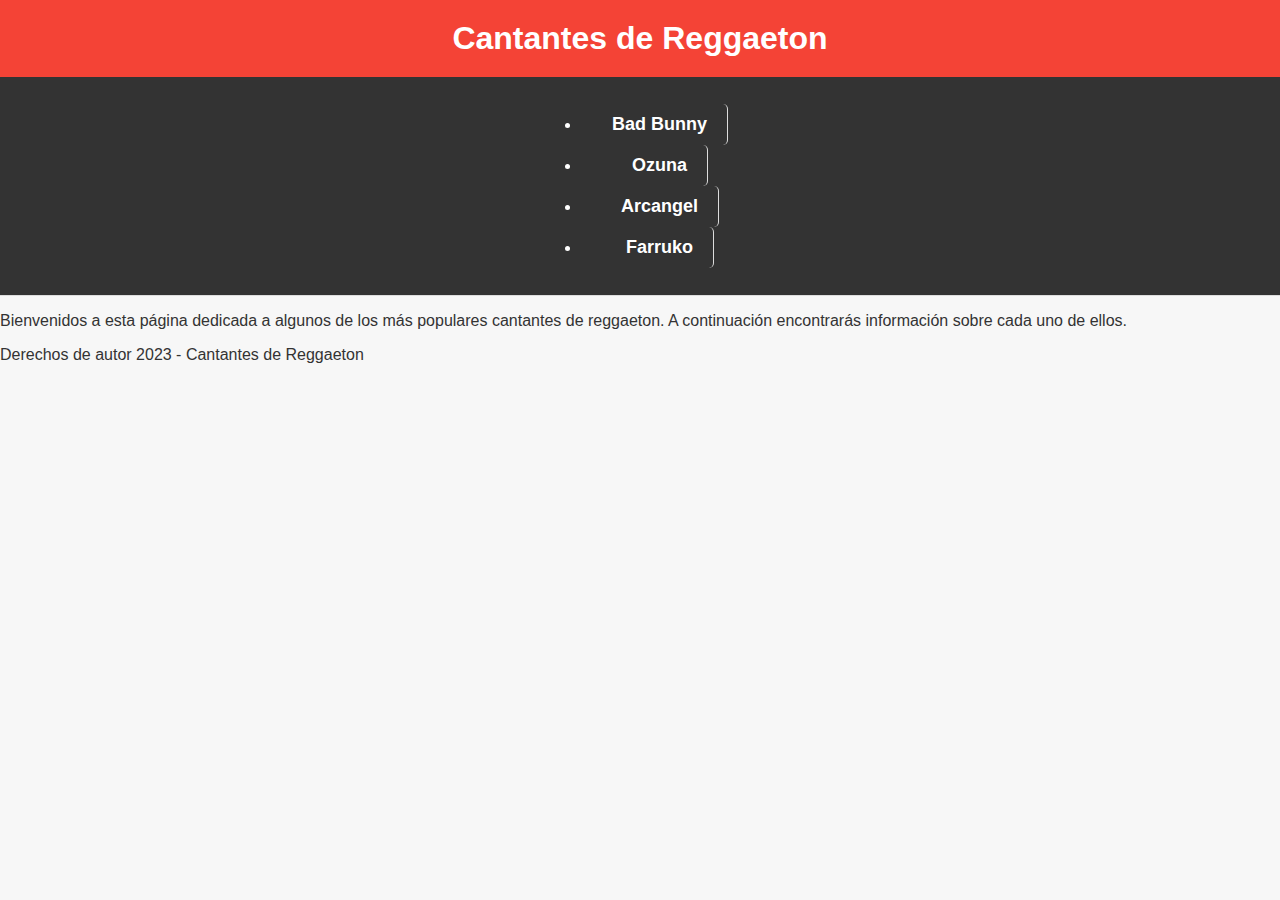
<file: index.html>
<!DOCTYPE html>
<html lang="es">
<head>
    <meta charset="UTF-8">
    <meta name="viewport" content="width=device-width, initial-scale=1.0">
    <title>Cantantes de Reggaeton</title>
    <link rel="stylesheet" href="styles.css">
</head>
<body>
    <header>
        <h1>Cantantes de Reggaeton</h1>
    </header>
    <nav>
        <ul>
            <li><a href="badbunny.html">Bad Bunny</a></li>
            <li><a href="ozuna.html">Ozuna</a></li>
            <li><a href="arcangel.html">Arcangel</a></li>
            <li><a href="farruko.html">Farruko</a></li>
        </ul>   
    </nav>
    <main>
        <p>Bienvenidos a esta página dedicada a algunos de los más populares cantantes de reggaeton. A continuación encontrarás información sobre cada uno de ellos.</p>
    </main>
    <footer>
        <p>Derechos de autor 2023 - Cantantes de Reggaeton</p>
    </footer>
</body>
</html>
</file>
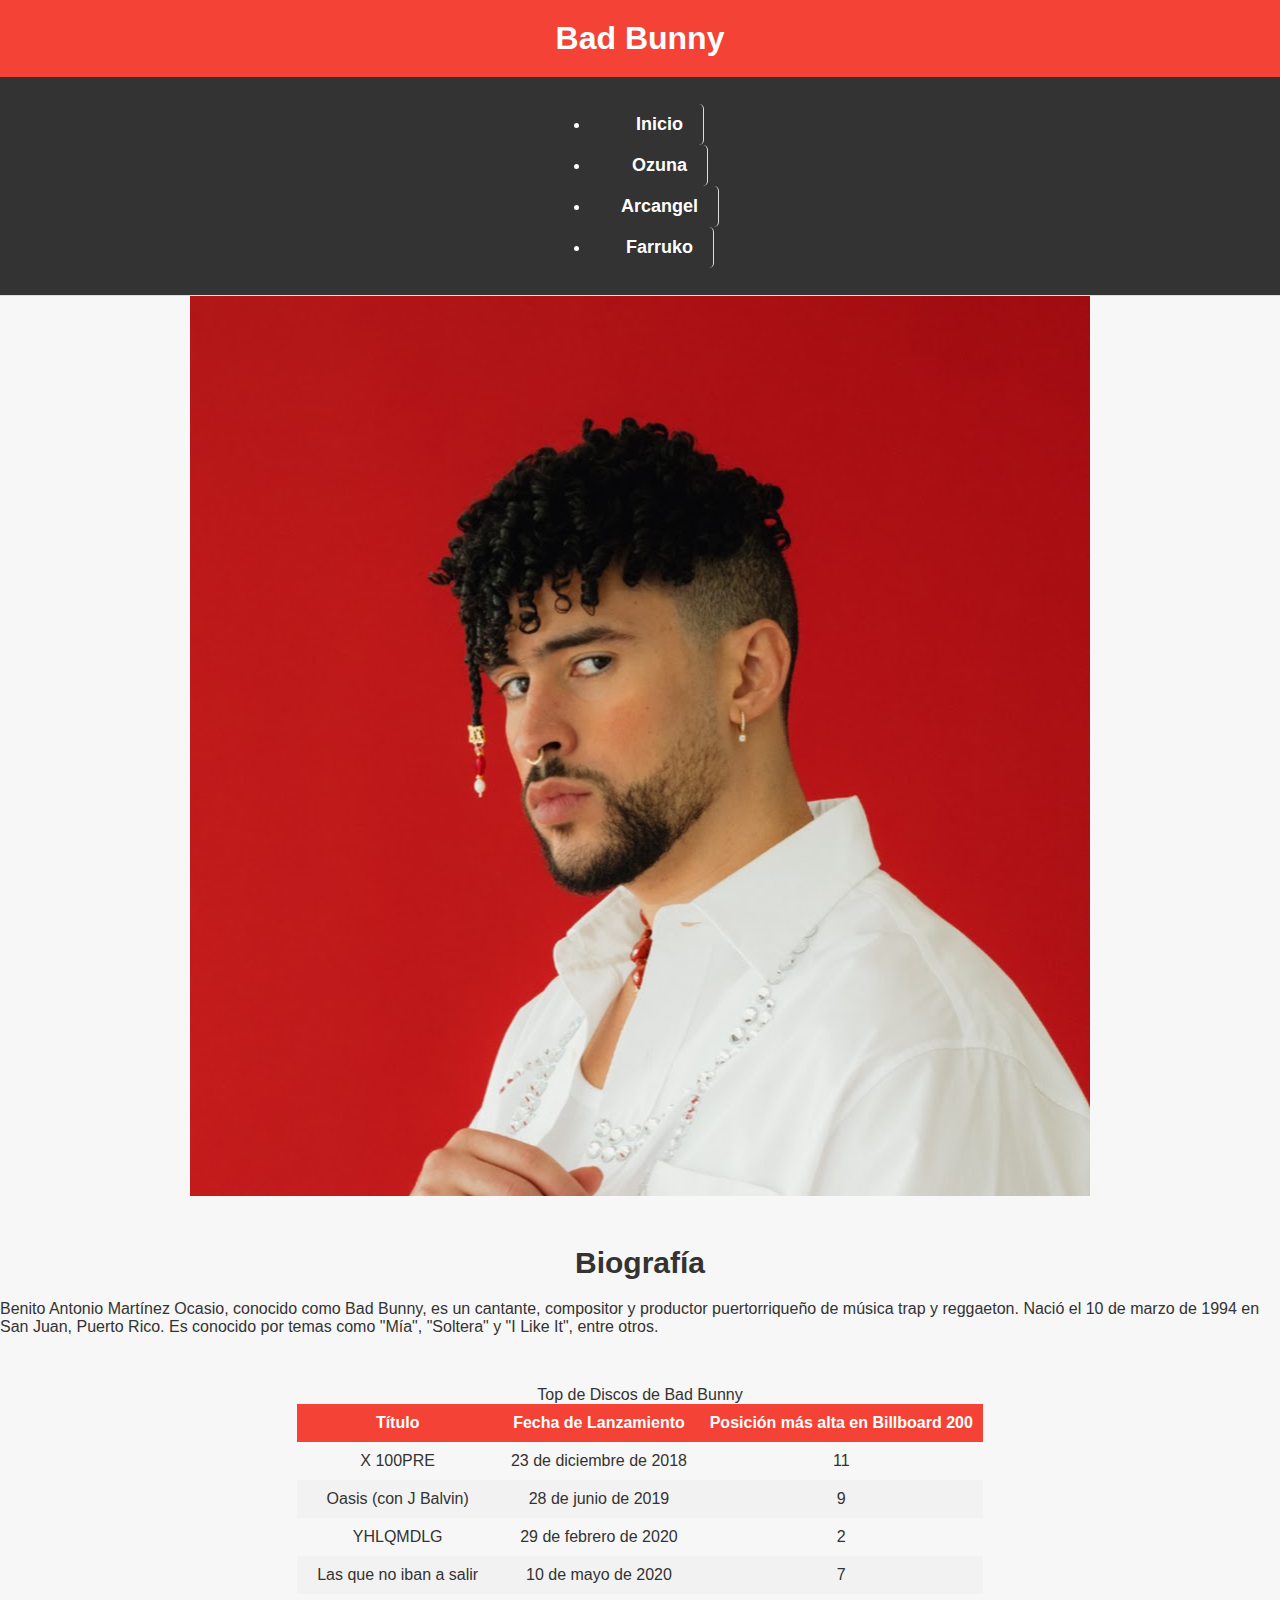
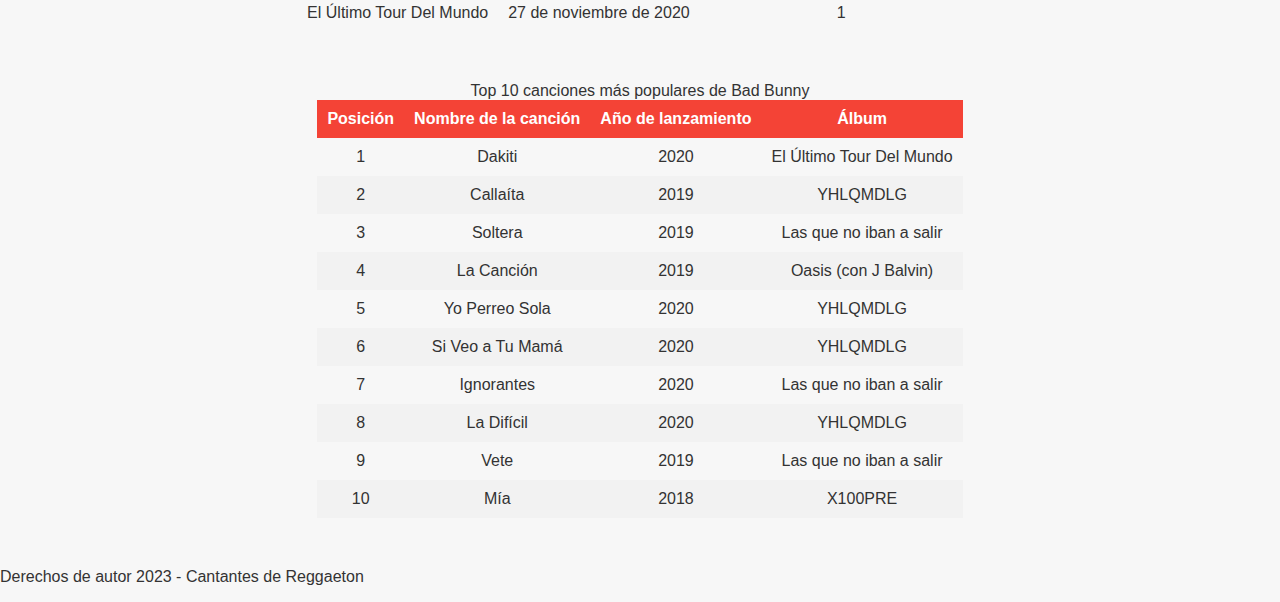
<file: badbunny.html>
<!DOCTYPE html>
<html lang="en">
<head>
	<meta charset="UTF-8">
	<meta name="viewport" content="width=device-width, initial-scale=1.0">
	<title>Bad Bunny</title>
	<link rel="stylesheet" href="styles.css">
</head>
<body>
	<header>
		<h1>Bad Bunny</h1>
	</header>
	<nav>
		<ul>
			<li><a href="index.html">Inicio</a></li>
			<li><a href="ozuna.html">Ozuna</a></li>
			<li><a href="arcangel.html">Arcangel</a></li>
			<li><a href="farruko.html">Farruko</a></li>
		</ul>
	</nav>
    <div class="imagen-centrada">
  <img src="badbunny.jpg" alt="Foto de Bad Bunny">
</div>


	<main>
		<section>
			<h2>Biografía</h2>
			<p>Benito Antonio Martínez Ocasio, conocido como Bad Bunny, es un cantante, compositor y productor puertorriqueño de música trap y reggaeton. Nació el 10 de marzo de 1994 en San Juan, Puerto Rico. Es conocido por temas como "Mía", "Soltera" y "I Like It", entre otros.</p>
		</section>
        <table>
  <caption>Top de Discos de Bad Bunny</caption>
  <thead>
    <tr>
      <th>Título</th>
      <th>Fecha de Lanzamiento</th>
      <th>Posición más alta en Billboard 200</th>
    </tr>
  </thead>
  <tbody>
    <tr>
      <td>X 100PRE</td>
      <td>23 de diciembre de 2018</td>
      <td>11</td>
    </tr>
    <tr>
      <td>Oasis (con J Balvin)</td>
      <td>28 de junio de 2019</td>
      <td>9</td>
    </tr>
    <tr>
      <td>YHLQMDLG</td>
      <td>29 de febrero de 2020</td>
      <td>2</td>
    </tr>
    <tr>
      <td>Las que no iban a salir</td>
      <td>10 de mayo de 2020</td>
      <td>7</td>
    </tr>
    <tr>
      <td>El Último Tour Del Mundo</td>
      <td>27 de noviembre de 2020</td>
      <td>1</td>
    </tr>
  </tbody>
</table>
		</section>
        <table>
  <caption>Top 10 canciones más populares de Bad Bunny</caption>
  <thead>
    <tr>
      <th>Posición</th>
      <th>Nombre de la canción</th>
      <th>Año de lanzamiento</th>
      <th>Álbum</th>
    </tr>
  </thead>
  <tbody>
    <tr>
      <td>1</td>
      <td>Dakiti</td>
      <td>2020</td>
      <td>El Último Tour Del Mundo</td>
    </tr>
    <tr>
      <td>2</td>
      <td>Callaíta</td>
      <td>2019</td>
      <td>YHLQMDLG</td>
    </tr>
    <tr>
      <td>3</td>
      <td>Soltera</td>
      <td>2019</td>
      <td>Las que no iban a salir</td>
    </tr>
    <tr>
      <td>4</td>
      <td>La Canción</td>
      <td>2019</td>
      <td>Oasis (con J Balvin)</td>
    </tr>
    <tr>
      <td>5</td>
      <td>Yo Perreo Sola</td>
      <td>2020</td>
      <td>YHLQMDLG</td>
    </tr>
    <tr>
      <td>6</td>
      <td>Si Veo a Tu Mamá</td>
      <td>2020</td>
      <td>YHLQMDLG</td>
    </tr>
    <tr>
      <td>7</td>
      <td>Ignorantes</td>
      <td>2020</td>
      <td>Las que no iban a salir</td>
    </tr>
    <tr>
      <td>8</td>
      <td>La Difícil</td>
      <td>2020</td>
      <td>YHLQMDLG</td>
    </tr>
    <tr>
      <td>9</td>
      <td>Vete</td>
      <td>2019</td>
      <td>Las que no iban a salir</td>
    </tr>
    <tr>
      <td>10</td>
      <td>Mía</td>
      <td>2018</td>
      <td>X100PRE</td>
    </tr>
  </tbody>
</table>

	</main>
	<footer>
		<p>Derechos de autor 2023 - Cantantes de Reggaeton</p>
	</footer>

</body>
</html>
</file>
<file: styles.css>
/* Estilos para la página principal */
body {
	font-family: 'Open Sans', sans-serif;
	margin: 0;
	padding: 0;
	background-color: #f7f7f7;
  }
  
  header {
	background-color: #333;
	color: #fff;
	padding: 1em;
	text-align: center;
  }
  
  nav {
	background-color: #f5f5f5;
	border-bottom: 1px solid #ddd;
	overflow: hidden;
	padding: 0.5em;
	text-align: center;
  }
  
  nav a {
	display: inline-block;
	color: #333;
	text-align: center;
	padding: 0.5em 1em;
	text-decoration: none;
	font-weight: bold;
	border-right: 1px solid #ddd;
  }
  
  nav a:hover {
	background-color: #ddd;
  }
  
  #hero {
	background-image: url('https://cdn.pixabay.com/photo/2015/07/20/12/53/man-852762_960_720.jpg');
	background-size: cover;
	background-position: center center;
	height: 80vh;
	display: flex;
	align-items: center;
	justify-content: center;
	flex-direction: column;
	text-align: center;
	color: #fff;
	text-shadow: 1px 1px 1px #000;
  }
  
  #hero h1 {
	font-size: 4rem;
	margin: 0;
	padding: 0;
  }
  
  #hero p {
	font-size: 1.5rem;
	margin: 0;
	padding: 0;
	margin-top: 1em;
  }
  
  /* Estilos para la sección de productos */
  #products {
	padding: 3em;
	display: flex;
	flex-wrap: wrap;
	justify-content: space-between;
	align-items: flex-start;
	background-color: #fff;
	box-shadow: 0 1px 5px rgba(0, 0, 0, 0.1);
	margin: 2em;
  }
  
  .product {
	width: calc(33.33% - 1em);
	margin-bottom: 2em;
	box-shadow: 0 1px 3px rgba(0, 0, 0, 0.2);
	transition: all 0.3s ease-in-out;
	cursor: pointer;
  }
  
  .product:hover {
	transform: translateY(-5px);
	box-shadow: 0 5px 15px rgba(0, 0, 0, 0.3);
  }
  
  .product img {
	width: 100%;
	height: 300px;
	object-fit: cover;
  }
  
  .product h2 {
	font-size: 1.5rem;
	margin: 1em 0;
	padding: 0;
	color: #333;
	text-align: center;
	font-weight: bold;
	text-transform: uppercase;
  }
  
  /* Estilos para la sección de cantantes */
  #artists {
	background-color: #fff;
	padding: 2em;
	margin: 2em;
	box-shadow: 0 1px 5px rgba(0, 0, 0, 0.1);
	text-align: center;
  }
  
  #artists h2 {
	font-size: 2rem;
	margin-bottom: 1em;
	color: #333;
  }
/* Estilos para el index */
body {
	margin: 0;
	padding: 0;
	font-family: Arial, sans-serif;
	color: #333;
  }
  
  header {
	background-color: #f44336;
	color: #fff;
	text-align: center;
	padding: 20px;
  }
  
  h1 {
	margin: 0;
  }
  
  nav {
	background-color: #333;
	color: #fff;
	text-align: center;
	font-size: 18px;
	display: flex;
	justify-content: center;
	align-items: center;
  }
  
  nav a {
	color: #fff;
	text-decoration: none;
	padding: 10px 20px;
	margin: 0 10px;
	border-radius: 5px;
	transition: all 0.3s ease-in-out;
  }
  
  nav a:hover {
	background-color: #f44336;
  }
  
  .container {
	max-width: 1200px;
	margin: 0 auto;
	padding: 20px;
  }
  
  h2 {
	text-align: center;
	font-size: 30px;
	margin: 50px 0 20px;
  }
  
  .chart {
	display: flex;
	justify-content: center;
	align-items: center;
	height: 400px;
  }
  
  /* Estilos para la tabla */
  table {
	border-collapse: collapse;
	margin: 50px auto;
  }
  
  th, td {
	padding: 10px;
	text-align: center;
  }
  
  th {
	background-color: #f44336;
	color: #fff;
  }
  
  tr:nth-child(even) {
	background-color: #f2f2f2;
  }
  
  /* Estilos para los artistas */
  .artist {
	display: flex;
	flex-wrap: wrap;
	justify-content: center;
	align-items: center;
	margin: 50px 0;
  }
  
  .artist img {
	width: 200px;
	height: 200px;
	object-fit: cover;
	border-radius: 50%;
	margin: 20px;
  }
  
  .artist h3 {
	text-align: center;
	font-size: 24px;
	margin: 10px 0;
  }
  
  .artist p {
	text-align: center;
	margin: 0;
	font-size: 18px;
	line-height: 1.5;
  }
  .imagen-centrada {
	display: flex;
	justify-content: center;
  }
  
  .imagen-centrada img {
	margin: auto;
  }
</file>
